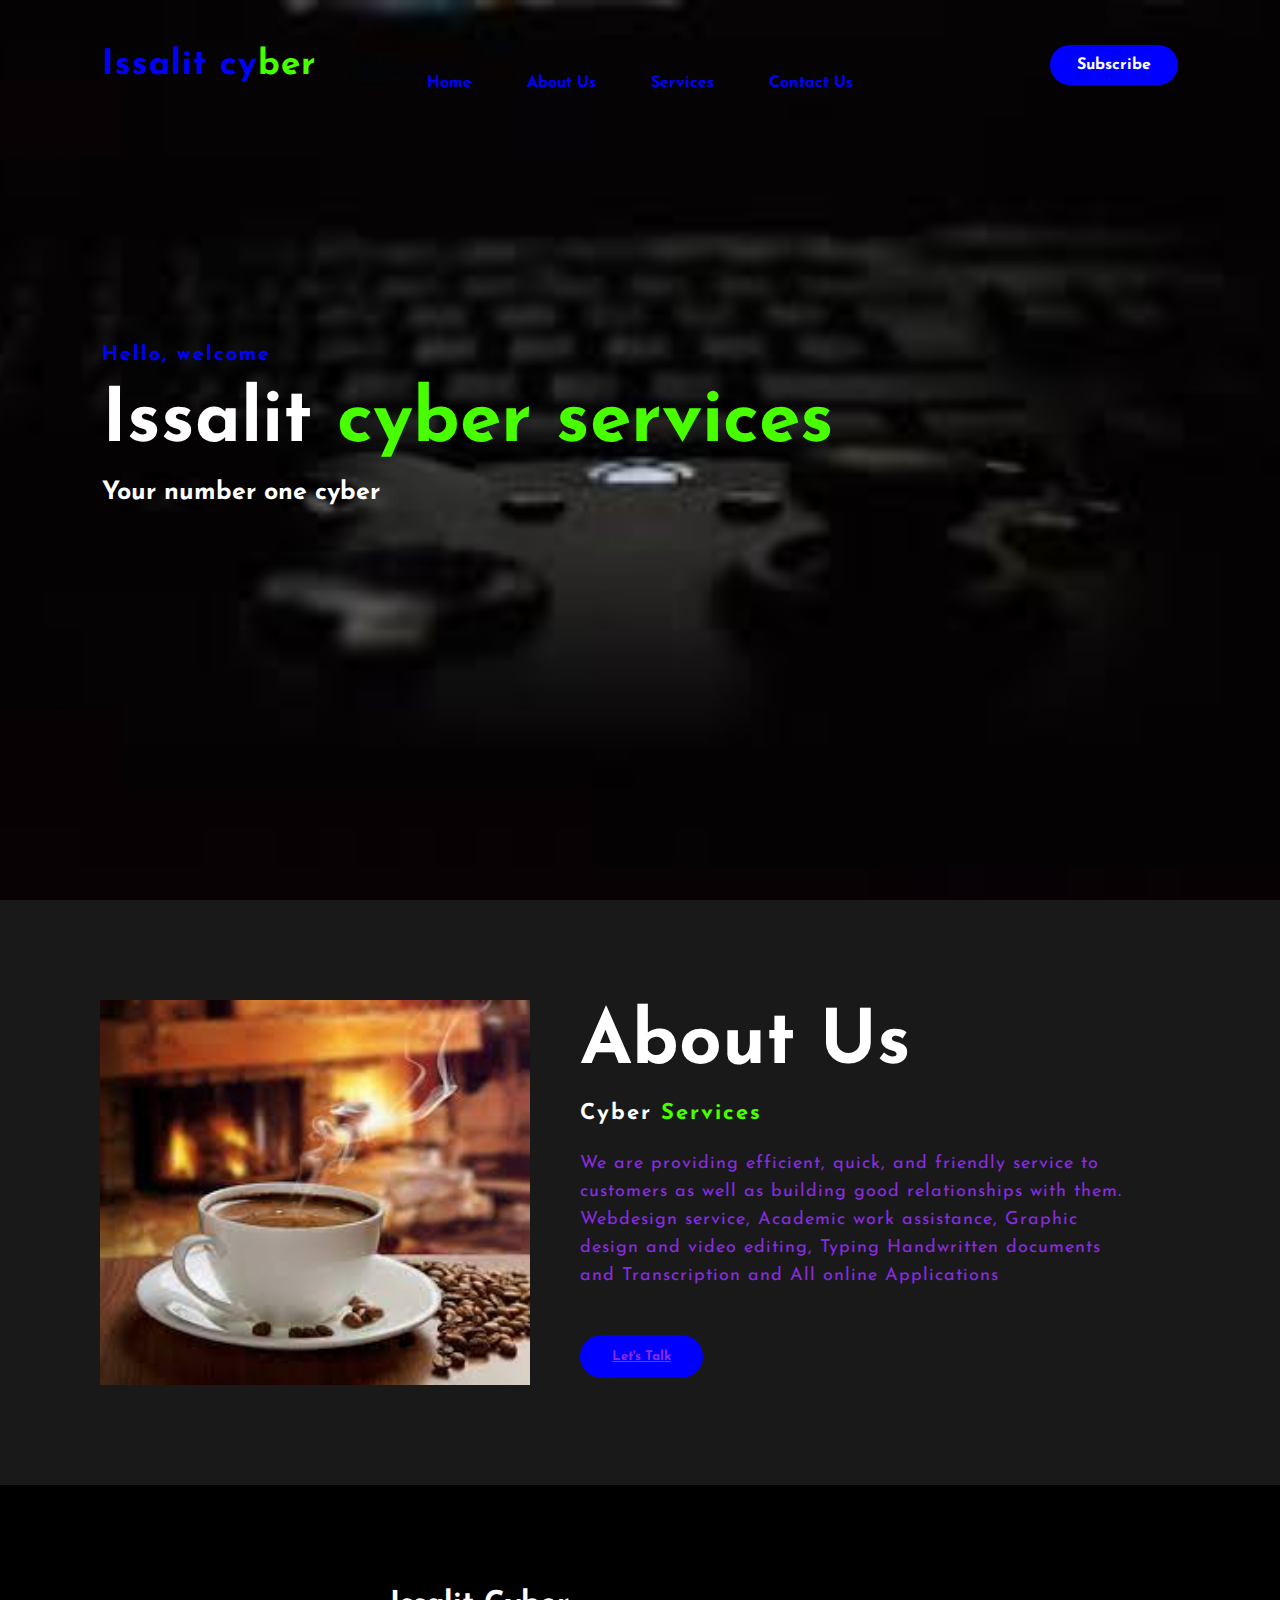
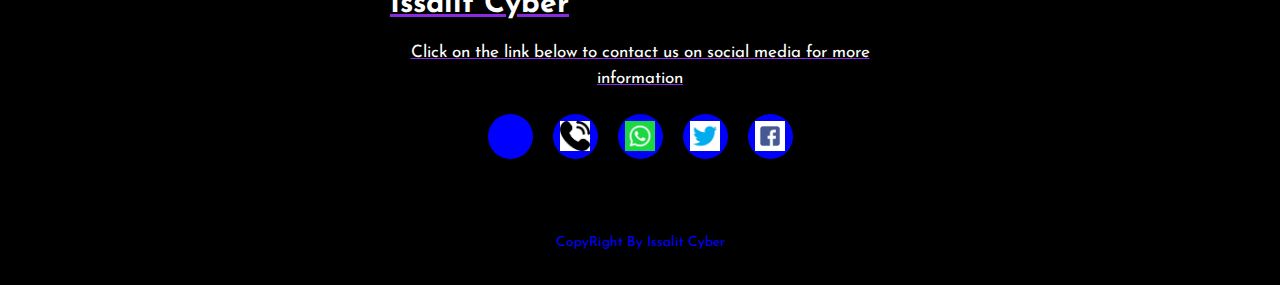
<file: index.html>
<!DOCTYPE html>
<html>
<head>
    
    <meta charset="UTF-8"/> 
    <meta http-equiv="X-UA-Compatible" content="IE=edge" />
    <meta name="viewport" content="width=device-width, initial-scale=1.0" />
    <title>issalit cyber</title>
    <link rel="stylesheet" type="text/css" href="style.css">

    <link rel="preconnect" href="https://fonts.gstatic.com"> 
    <link href="https://fonts.googleapis.com/css2?family=Josefin+Sans:ital,wght@0,100;0
    ,200;0,300;0,400;0,500;0,600;0,700;1,100;1,200;1,300;1,400;1,500;1,600;1,700&displa
    y=swap" rel="stylesheet">

    <link rel="stylesheet" href="https://cdnjs.cloudflare.com/ajax/libs/font-awesome/5.15.3/css/all.min.css" integrity="sha512-iBBXm8fW90+nuLcSKlbmrPcLa0OT 
    92x01BIsZ+ywDWZCyqsWgccV3gFoRBv0z+8dLJgyAHIhR35VZc2oM/gI1w==" crossorigin=" 
    anonymous" referrerpolicy="no-referrer"/>
</head>
<body>
    <!----------hero section start-->
    <div class="hero">
       <nav>
        <h2 class="logo">Issalit cy<span>ber</span></h2>
        <ul id="MenuItems">
            <li><a href="index.html">Home</a></li>
            <li><a href="aboutus.html">About Us</a></li>
            <li><a href="services.html">Services</a></li>
            
            <li><a href="contactus.html">Contact Us</a></li>
        </ul>
        <a href="#"><img src="menu.png"  class="menu-icon" onclick="menutoggle()">
        <a href="findus.html" class="btn">Subscribe</a>
       </nav> 
       <div class="content">
       <h4>Hello, welcome</h4>
       <h1> Issalit <span>cyber services</span></h1>
       <h3>Your number one cyber</h3>
       <div class="newslatter">
        
       </div>
    </div>
    </div>
    </div>
    
     <!----------hero section start-->
     <div class="hero">
       
     <!------About section start-->
     <section class="about">
         <div class="main">
             <img src="download.jfif">
             <div class="about-text">
                 <h2>About Us</h2>
                 <h5>Cyber <span>services</span></h5>
                 <p>We are providing efficient, quick, and friendly service to customers as well as building good relationships with them.
                     Webdesign service, Academic work assistance, Graphic design and video editing, Typing Handwritten documents and Transcription and All online Applications
                 </p>
                 <button type="button"> <a href="contactus.html" >Let's Talk</button>
             </div>
         </div>
     </section>

<!-----footer start-->
<div class="con-1">
<footer>
    <p>Issalit Cyber</p>
    <p> Click on the link below to contact us on social media for more information</p>
<div class="social">
    <a href="tel:+254746037593"><img src="call.png" width="30" height="30"></a>
    <a href="https://wa.link/840uar"><img src="whatsapp.png" width="30" height="30"></a>
    <a href="https://twitter.com/isaac80631893"><img src="twitter.png" width="30" height="30"></a>
    <a href="https://www.facebook.com/isaac.issalit"><img src="facebook.png" width="30" height="30"></a>
    
</div>
<p class="end">CopyRight By Issalit Cyber</p>
</footer>
</div>


<!--------------Js for toggle Menu------------->
<script>
    var MenuItems = document.getElementById("MenuItems");
    MenuItems.style.maxHeight = "0px";
    function menutoggle(){
        if(MenuItems.style.maxHeight == "0px")
        {
            MenuItems.style.maxHeight = "200px";
        }
        else
        {
            MenuItems.style.maxHeight = "0px";
        }
    }
</script>

</body>



</html>
</file>
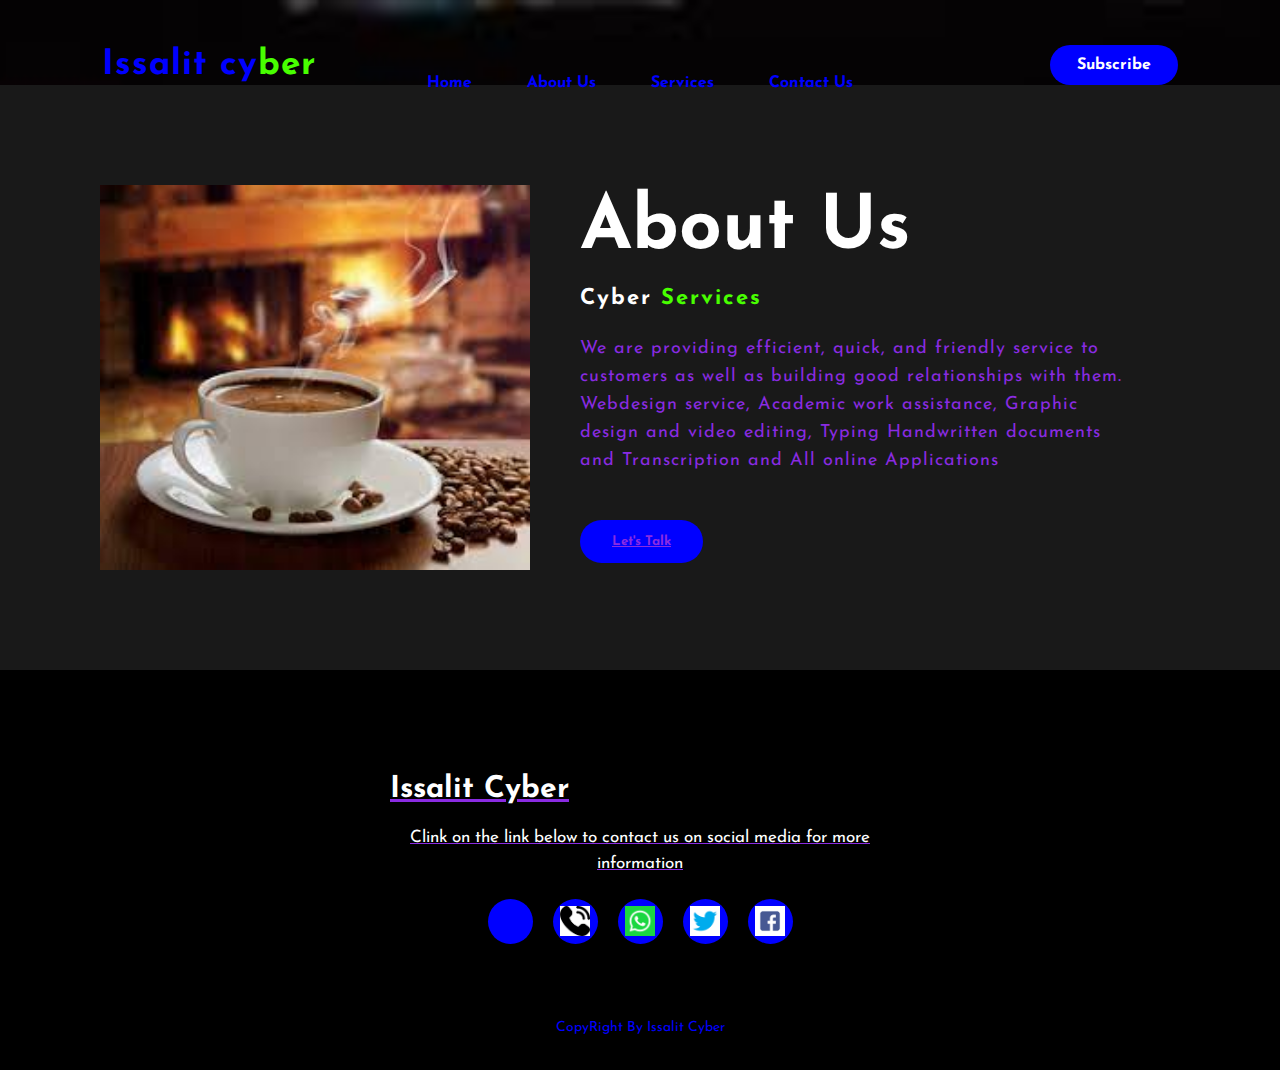
<file: aboutus.html>
<!DOCTYPE html>
<html>
<head>
<title>issalit cyber</title>
<link rel="stylesheet" type="text/css" href="style.css">

<link rel="preconnect" href="https://fonts.gstatic.com"> 
<link href="https://fonts.googleapis.com/css2?family=Josefin+Sans:ital,wght@0,100;0
,200;0,300;0,400;0,500;0,600;0,700;1,100;1,200;1,300;1,400;1,500;1,600;1,700&displa
y=swap" rel="stylesheet">

<link rel="stylesheet" href="https://cdnjs.cloudflare.com/ajax/libs/font-awesome/5.15.3/css/all.min.css" integrity="sha512-iBBXm8fW90+nuLcSKlbmrPcLa0OT 
92x01BIsZ+ywDWZCyqsWgccV3gFoRBv0z+8dLJgyAHIhR35VZc2oM/gI1w==" crossorigin=" 
anonymous" referrerpolicy="no-referrer"/>
</head>
<body>
    <!----------hero section start-->
    <div class="hero">
       <nav>
        <h2 class="logo">Issalit cy<span>ber</span></h2>
        <ul id="MenuItems">
            <li><a href="index.html">Home</a></li>
            <li><a href="aboutus.html">About Us</a></li>
            <li><a href="services.html">Services</a></li>
            
            <li><a href="contactus.html">Contact Us</a></li>
        </ul>
        <a href="#"><img src="menu.png"  class="menu-icon" onclick="menutoggle()">
        <a href="findus.html" class="btn">Subscribe</a>
       </nav> 
    <!------About section start-->
    <section class="about">
        <div class="main">
            <img src="download.jfif">
            <div class="about-text">
                <h2>About Us</h2>
                <h5>Cyber <span>services</span></h5>
                <p>We are providing efficient, quick, and friendly service to customers as well as building good relationships with them.
                    Webdesign service, Academic work assistance, Graphic design and video editing, Typing Handwritten documents and Transcription and All online Applications
                </p>
                <button type="button"> <a href="contactus.html" >Let's Talk</button>
            </div>
        </div>
    </section>

<!-----footer start-->
<div class="con-1">
<footer>
    <p>Issalit Cyber</p>
    <p> Clink on the link below to contact us on social media for more information</p>
<div class="social">
    <a href="tel:+254746037593" ><img src="call.png" width="30" height="30"></a>
    <a href="https://wa.link/840uar"><img src="whatsapp.png" width="30" height="30"></a>
    <a href="https://twitter.com/isaac80631893"><img src="twitter.png" width="30" height="30"></a>
    <a href="https://www.facebook.com/isaac.issalit"><img src="facebook.png" width="30" height="30"></a>
    
</div>
<p class="end">CopyRight By Issalit Cyber</p>
</footer>
</div>


<!--------------Js for toggle Menu------------->
<script>
    var MenuItems = document.getElementById("MenuItems");
    MenuItems.style.maxHeight = "0px";
    function menutoggle(){
        if(MenuItems.style.maxHeight == "0px")
        {
            MenuItems.style.maxHeight = "200px";
        }
        else
        {
            MenuItems.style.maxHeight = "0px";
        }
    }
</script>

</body>



</html>
</file>
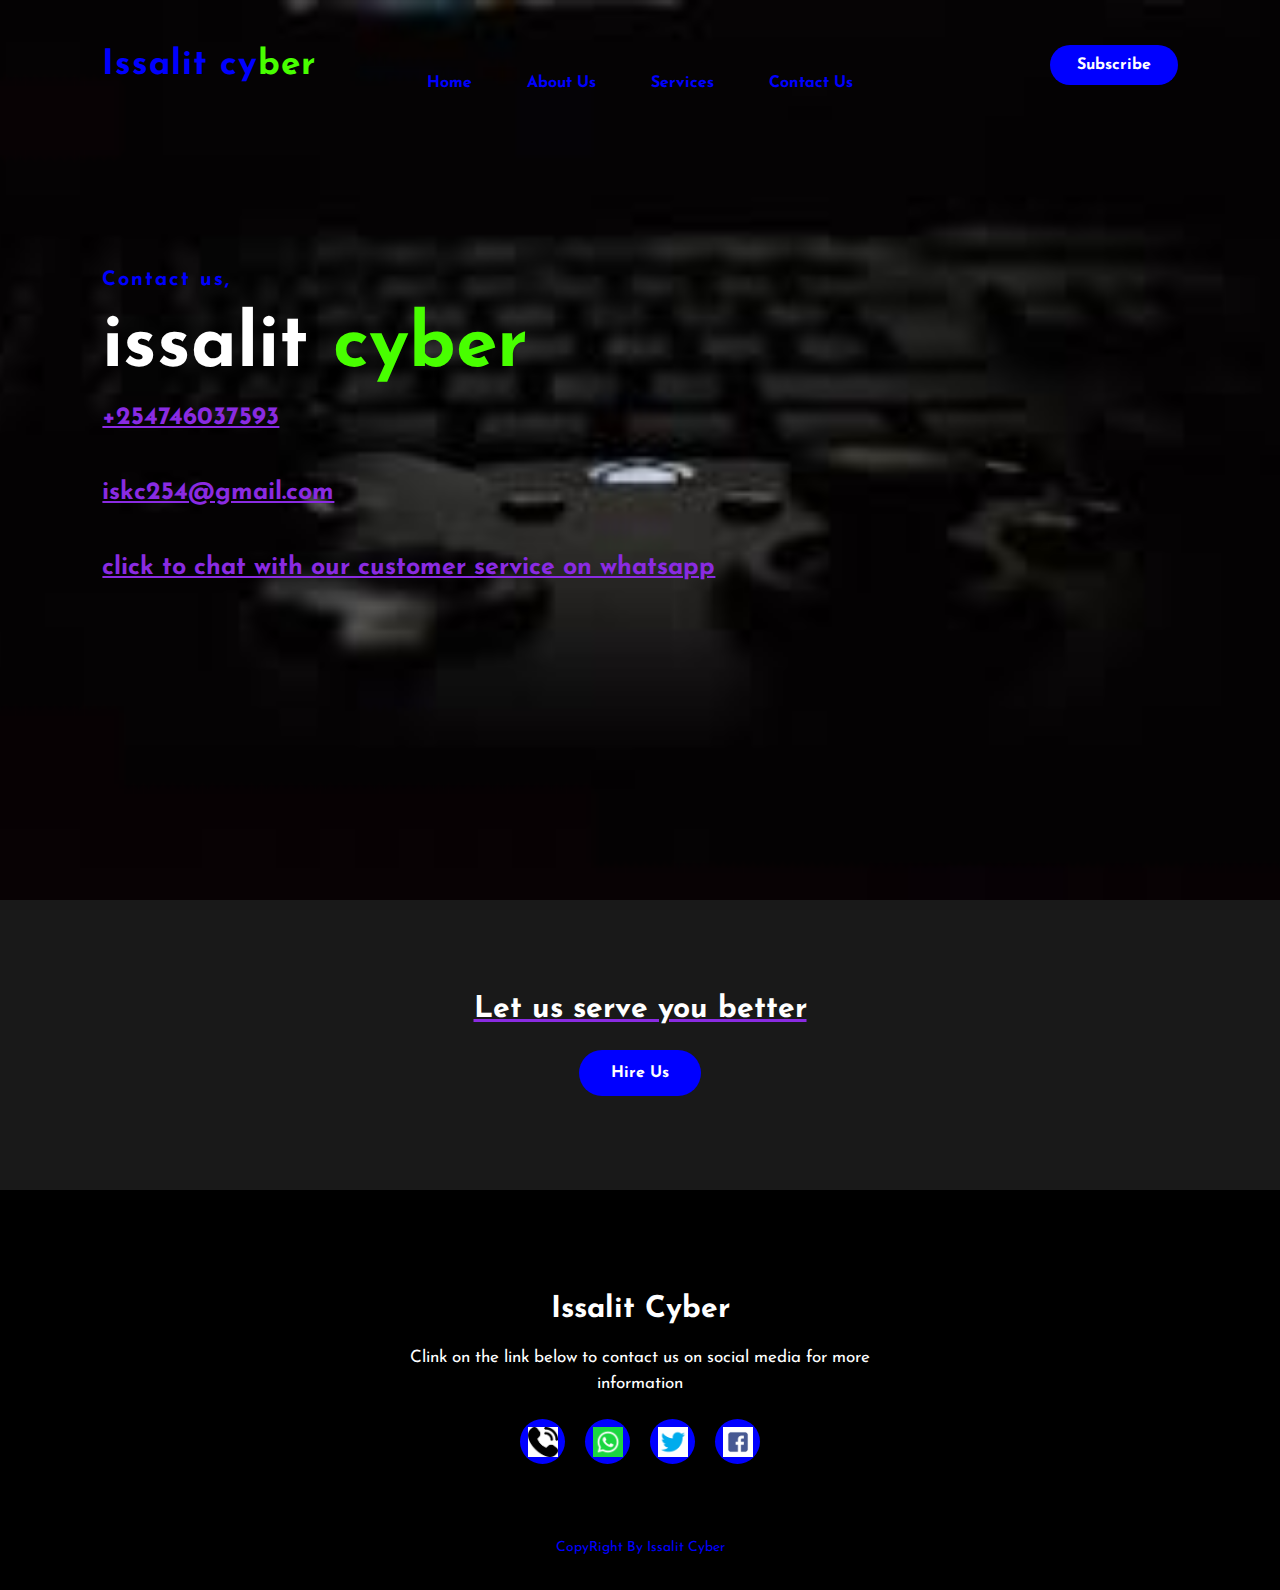
<file: contactus.html>
<!DOCTYPE html>
<html>
<head>
<title>Issalit cyber</title>
<link rel="stylesheet" type="text/css" href="style.css">

<link rel="preconnect" href="https://fonts.gstatic.com"> 
<link href="https://fonts.googleapis.com/css2?family=Josefin+Sans:ital,wght@0,100;0
,200;0,300;0,400;0,500;0,600;0,700;1,100;1,200;1,300;1,400;1,500;1,600;1,700&displa
y=swap" rel="stylesheet">

<link rel="stylesheet" href="https://cdnjs.cloudflare.com/ajax/libs/font-awesome/5.15.3/css/all.min.css" integrity="sha512-iBBXm8fW90+nuLcSKlbmrPcLa0OT 
92x01BIsZ+ywDWZCyqsWgccV3gFoRBv0z+8dLJgyAHIhR35VZc2oM/gI1w==" crossorigin=" 
anonymous" referrerpolicy="no-referrer"/>
</head>
<body>
    <!----------hero section start-->
    <div class="hero">
       <nav>
        <h2 class="logo">Issalit cy<span>ber</span></h2>
        <ul id="MenuItems">
            <li><a href="index.html">Home</a></li>
            <li><a href="aboutus.html">About Us</a></li>
            <li><a href="services.html">Services</a></li>
            <li><a href="contactus.html">Contact Us</a></li>
        </ul>
        <a href="#"><img src="menu.png"  class="menu-icon" onclick="menutoggle()">
        <a href="findus.html" class="btn">Subscribe</a>
    </nav>
       </div>
    </div>
    <div class="content">
     <h4>Contact us,</h4>
     <h1> issalit <span>cyber</span></h1>
     <h3> <a href="tel:+254746037593"> +254746037593
     </h3>
     <h3> <a href="mailto:iskc254@gmail.com"> iskc254@gmail.com
    </h3>
    <h3> <a href="https://wa.link/840uar"> click to chat with our customer service on whatsapp
    </h3>
     <div class="newslatter">
      
     </div>
  </div>
  </div>
  </div>
<!---contact us-->
<div class="contact-us">
<p>Let us serve you better</p>
<a class="button-two" href="#">Hire Us</a>
</div>
<!-----footer start-->
<footer>
    <p>Issalit Cyber</p>
    <p> Clink on the link below to contact us on social media for more information</p>
<div class="social">
    <a href="tel:+254746037593"><img src="call.png" width="30" height="30"></a>
    <a href="https://wa.link/840uar"><img src="whatsapp.png" width="30" height="30"></a>
    <a href="https://twitter.com/isaac80631893"><img src="twitter.png" width="30" height="30"></a>
    <a href="https://www.facebook.com/isaac.issalit"><img src="facebook.png" width="30" height="30"></a>
    
</div>
<p class="end">CopyRight By Issalit Cyber</p>
</footer>

<!--------------Js for toggle Menu------------->
<script>
    var MenuItems = document.getElementById("MenuItems");
    MenuItems.style.maxHeight = "0px";
    function menutoggle(){
        if(MenuItems.style.maxHeight == "0px")
        {
            MenuItems.style.maxHeight = "200px";
        }
        else
        {
            MenuItems.style.maxHeight = "0px";
        }
    }
</script>


</body>



</html>
</file>
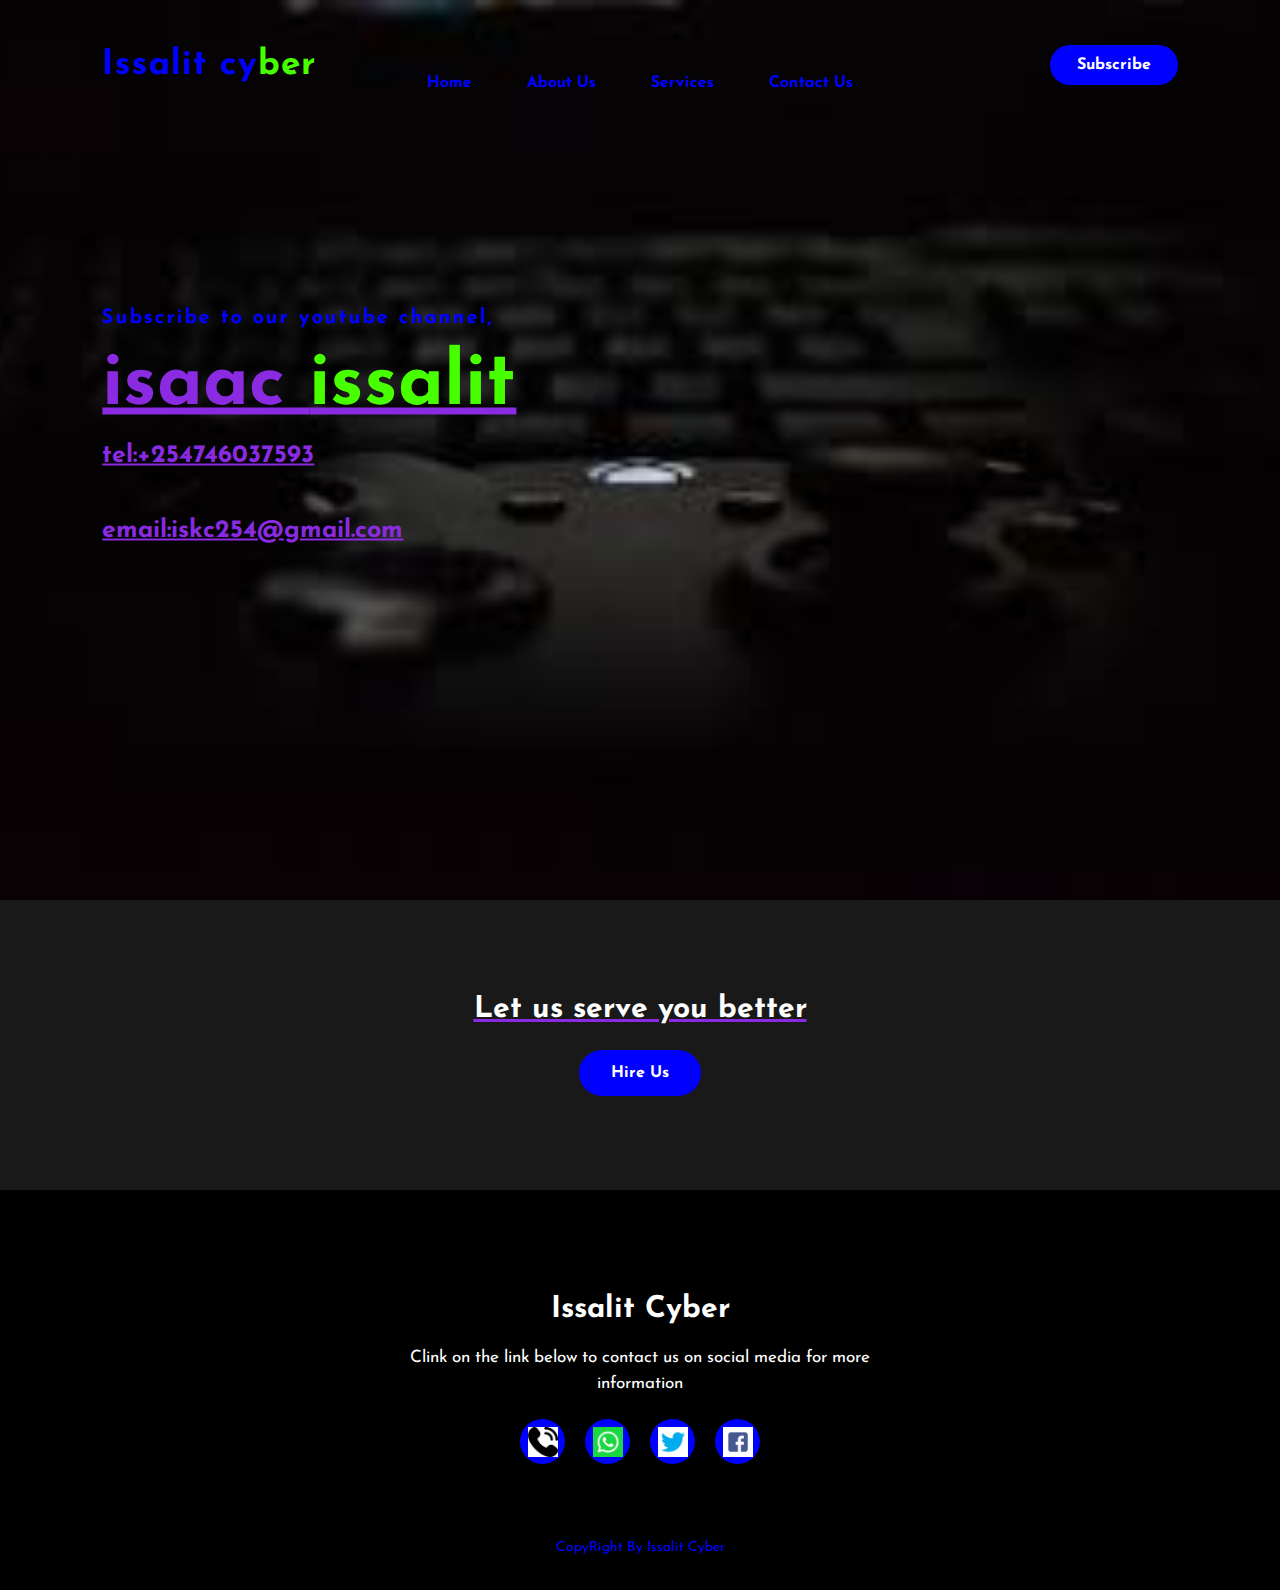
<file: findus.html>
<!DOCTYPE html>
<html>
<head>
<title>issalit cyber</title>
<link rel="stylesheet" type="text/css" href="style.css">

<link rel="preconnect" href="https://fonts.gstatic.com"> 
<link href="https://fonts.googleapis.com/css2?family=Josefin+Sans:ital,wght@0,100;0
,200;0,300;0,400;0,500;0,600;0,700;1,100;1,200;1,300;1,400;1,500;1,600;1,700&displa
y=swap" rel="stylesheet">

<link rel="stylesheet" href="https://cdnjs.cloudflare.com/ajax/libs/font-awesome/5.15.3/css/all.min.css" integrity="sha512-iBBXm8fW90+nuLcSKlbmrPcLa0OT 
92x01BIsZ+ywDWZCyqsWgccV3gFoRBv0z+8dLJgyAHIhR35VZc2oM/gI1w==" crossorigin=" 
anonymous" referrerpolicy="no-referrer"/>
</head>
<body>
    <!----------hero section start-->
    <div class="hero">
       <nav>
        <h2 class="logo">Issalit cy<span>ber</span></h2>
        <ul id="MenuItems">
            <li><a href="index.html">Home</a></li>
            <li><a href="aboutus.html">About Us</a></li>
            <li><a href="services.html">Services</a></li>
            <li><a href="contactus.html">Contact Us</a></li>
        </ul>
        <a href="#"><img src="menu.png"  class="menu-icon" onclick="menutoggle()">
        <a href="findus.html" class="btn">Subscribe</a>
    </nav>
       </div>
       <div class="content">
        <h4>  Subscribe to our youtube channel,</h4>
        <h1> <a href="https://youtu.be/XSl2hjGfVFo" > isaac <span>issalit</span></h1>
        <h3> <a href="tel:+254746037593" > tel:+254746037593 
        </h3>
        <h3> <a href="mailto:iskc254@gmail.com"> email:iskc254@gmail.com 
        </h3>
        <div class="newslatter">
         
        </div>
     </div>
     </div>
     </div>





<!---contact us-->
<div class="contact-us">
<p>Let us serve you better</p>
<a class="button-two" href="#">Hire Us</a>
</div>
<!-----footer start-->
<footer>
    <p>Issalit Cyber</p>
    <p> Clink on the link below to contact us on social media for more information</p>
<div class="social">
    <a href="tel:+254746037593"><img src="call.png" width="30" height="30"></a>
    <a href="https://wa.link/840uar"><img src="whatsapp.png" width="30" height="30"></a>
    <a href="https://twitter.com/isaac80631893"><img src="twitter.png" width="30" height="30"></a>
    <a href="https://www.facebook.com/isaac.issalit"><img src="facebook.png" width="30" height="30"></a>
    
</div>
<p class="end">CopyRight By Issalit Cyber</p>
</footer>

<!--------------Js for toggle Menu------------->
<script>
    var MenuItems = document.getElementById("MenuItems");
    MenuItems.style.maxHeight = "0px";
    function menutoggle(){
        if(MenuItems.style.maxHeight == "0px")
        {
            MenuItems.style.maxHeight = "200px";
        }
        else
        {
            MenuItems.style.maxHeight = "0px";
        }
    }
</script>


</body>



</html>
</file>
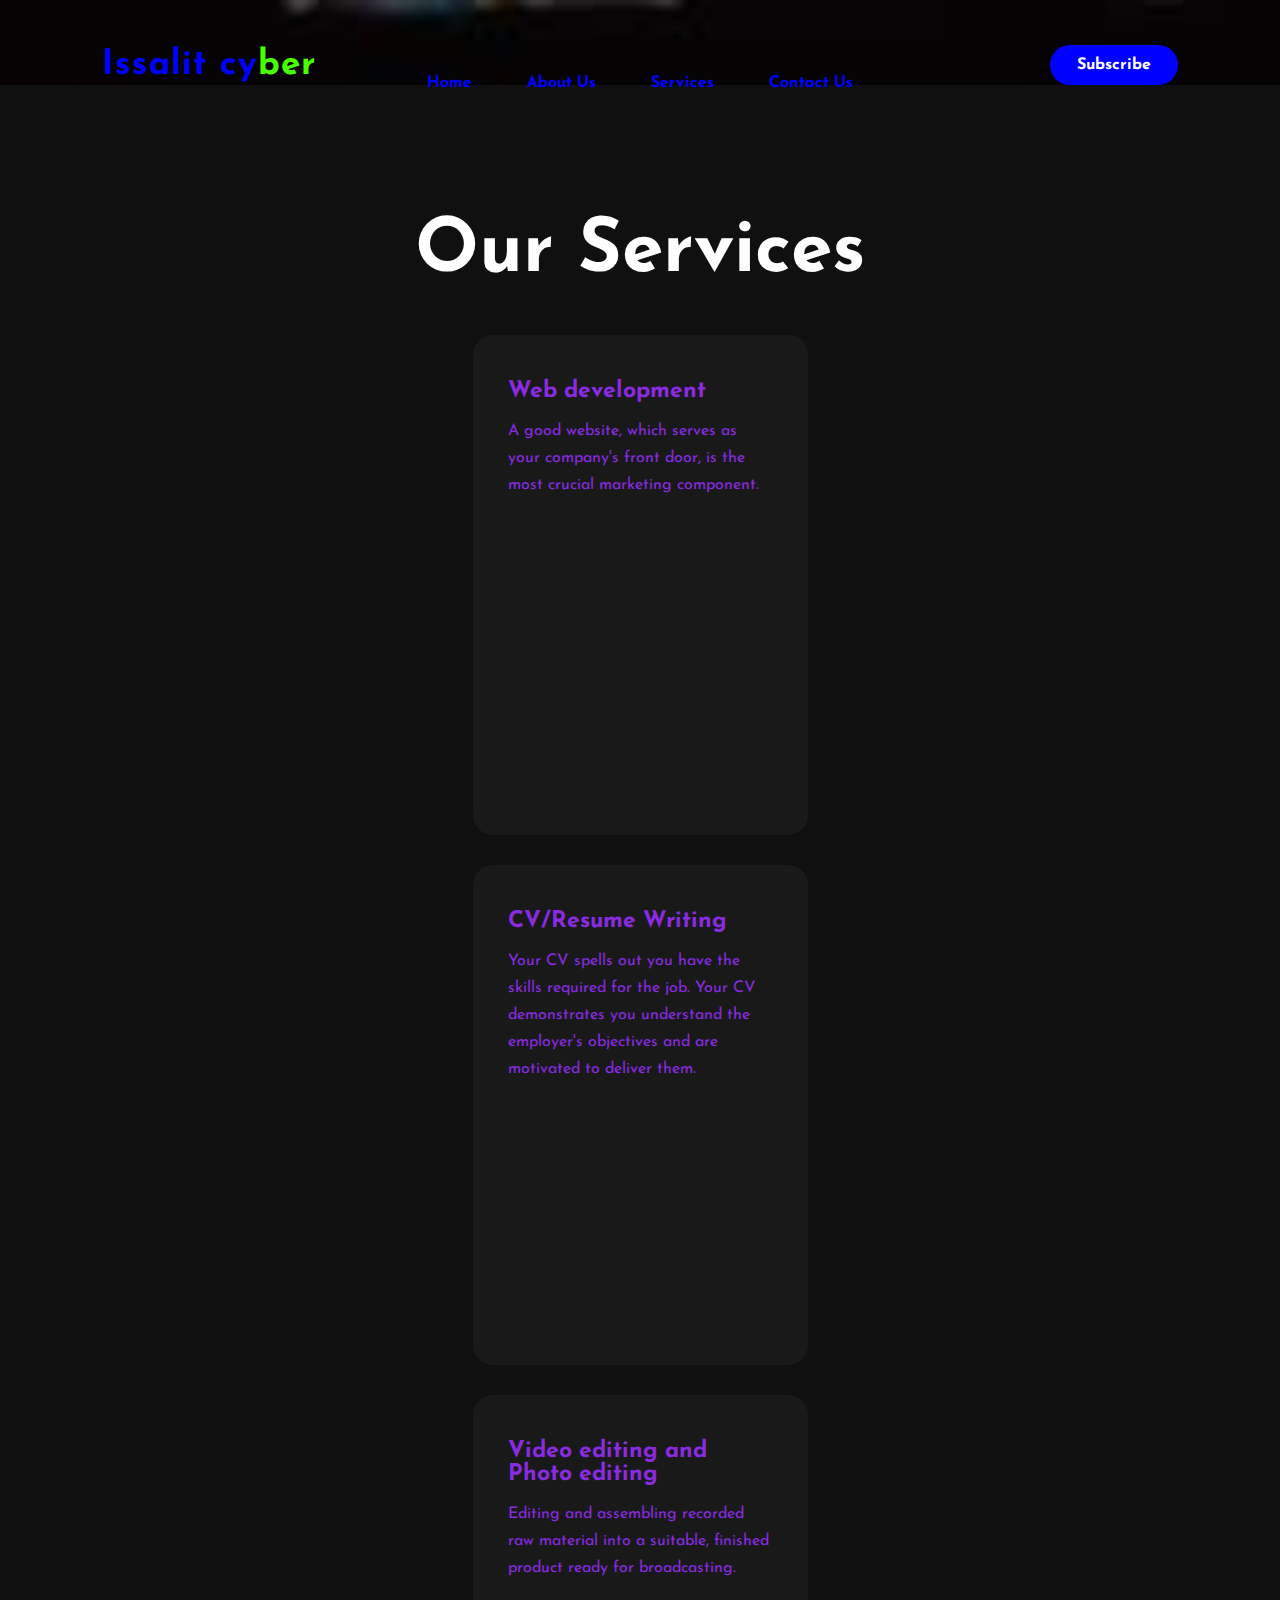
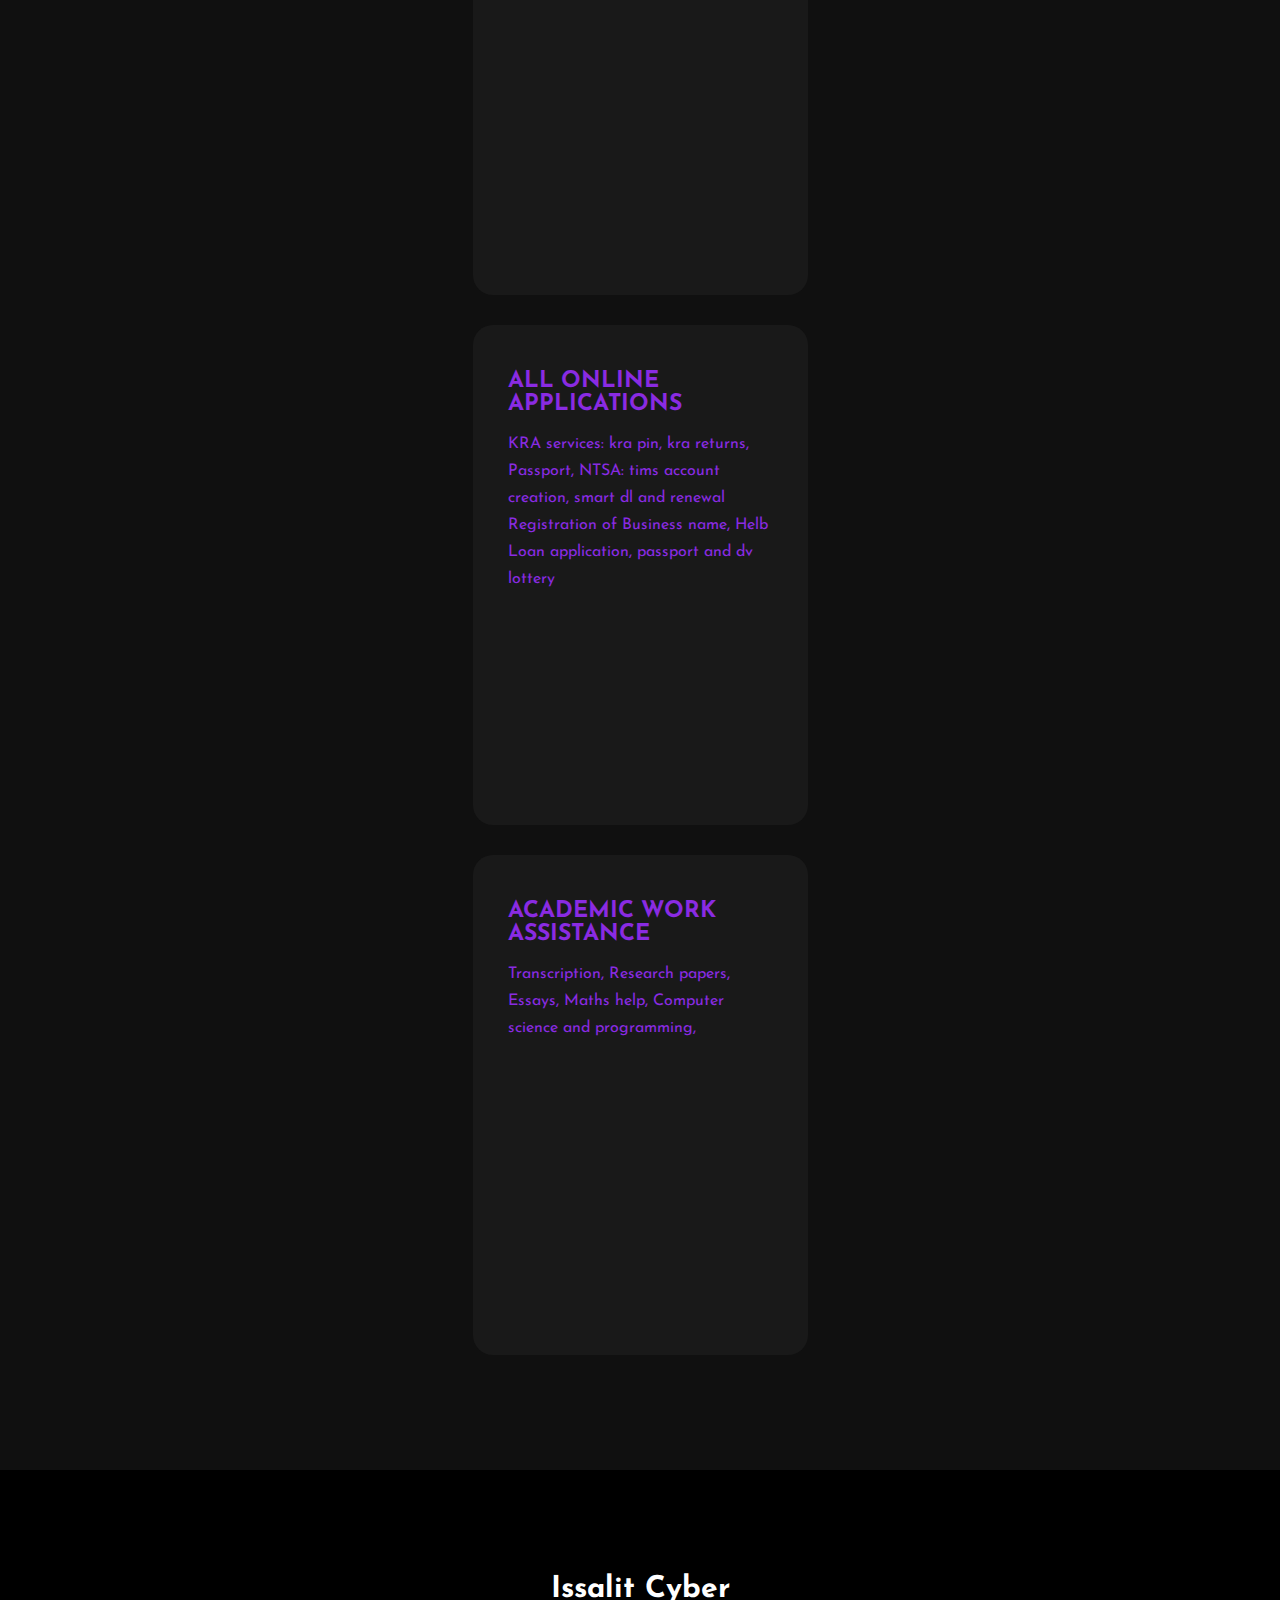
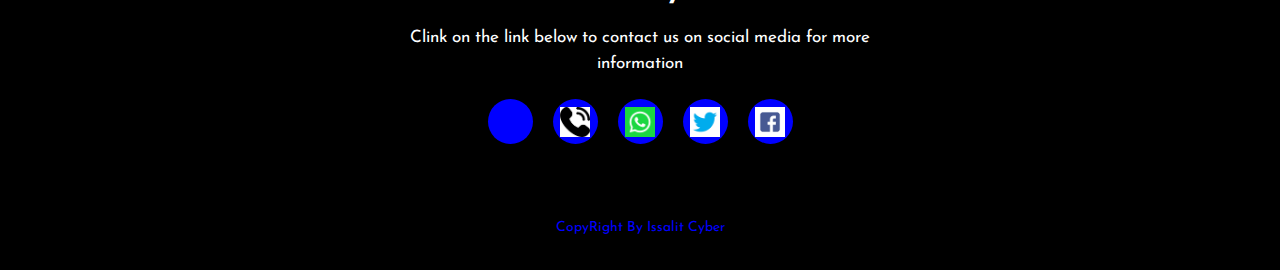
<file: services.html>
<!DOCTYPE html>
<html>
<head>
    
        <meta name="viewport" content="width=device-width, initial-scale=1" />
    
<title>issalit cyber</title>
<link rel="stylesheet" type="text/css" href="style.css">

<link rel="preconnect" href="https://fonts.gstatic.com"> 
<link href="https://fonts.googleapis.com/css2?family=Josefin+Sans:ital,wght@0,100;0
,200;0,300;0,400;0,500;0,600;0,700;1,100;1,200;1,300;1,400;1,500;1,600;1,700&displa
y=swap" rel="stylesheet">

<link rel="stylesheet" href="https://cdnjs.cloudflare.com/ajax/libs/font-awesome/5.15.3/css/all.min.css" integrity="sha512-iBBXm8fW90+nuLcSKlbmrPcLa0OT 
92x01BIsZ+ywDWZCyqsWgccV3gFoRBv0z+8dLJgyAHIhR35VZc2oM/gI1w==" crossorigin=" 
anonymous" referrerpolicy="no-referrer"/>
</head>
<body>
    
        <meta name="viewport" content="width=device-width, initial-scale=1" />
    
    <!----------hero section start-->
    <div class="hero">
       <nav>
        <h2 class="logo">Issalit cy<span>ber</span></h2>
        <ul id="MenuItems">
            <li><a href="index.html">Home</a></li>
            <li><a href="aboutus.html">About Us</a></li>
            <li><a href="services.html">Services</a></li>
            
            <li><a href="contactus.html">Contact Us</a></li>
        </ul>
        <a href="#"><img src="menu.png"  class="menu-icon" onclick="menutoggle()">
        <a href="findus.html" class="btn">Subscribe</a>
       </nav> 
       
    
<!----------service section start------->
<div class="service">
<div class="title">
     <h2>Our Services</h2>
</div>
<div class="box">
    <div class="card">
        <i class="fas fa-bars"></i>
        <h5> <a href="aboutus.html" style="text-decoration: none;">Web development</h5>
        <div class="pra">
            <p> A good website, which serves as your company's front door, is the most crucial marketing component.</p>
        <p style="text-align: center;">
        
        </p>
        </div>
    </div>
    <div class="card">
        <i class="fas fa-bars"></i>
        <h5><a href="aboutus.html" style="text-decoration: none;"> CV/Resume Writing</h5>
        <div class="pra">
            <p>Your CV spells out you have the skills required for the job. Your CV demonstrates you understand the employer's objectives and are motivated to deliver them. 

            </p>
        <p style="text-align: center;">
        
        </p>
        </div>
    </div>
    <div class="card">
        <i class="fas fa-bars"></i>
        <h5><a href="aboutus.html" style="text-decoration: none;"> Video editing and Photo editing</h5>
        <div class="pra">
            <p>Editing and assembling recorded raw material into a suitable, finished product ready for broadcasting.</p>
        
        </p>
        </div>
    </div>
    <div class="card">
        <i class="fa-solid fa-bars"></i>
        <h5> <a href="aboutus.html" style="text-decoration: none;"> ALL ONLINE APPLICATIONS</h5>
        <div class="pra">
            <p>KRA services: kra pin, kra returns,
                Passport,
                NTSA: tims account creation, smart dl and renewal
                Registration of Business name,
                Helb Loan application, passport and dv lottery
            </p>

        </p> 
        </div>
    </div>
    <div class="card">
        <i class="fa-solid fa-bars"></i>
        <h5> <a href="aboutus.html" style="text-decoration: none;"> ACADEMIC WORK ASSISTANCE</h5>
        <div class="pra">
            <p>Transcription,
                Research papers,
                Essays,
                Maths help,
                Computer science and programming,
            </p>

        </p> 
        </div>
    </div>
    
</div>
</div>

<!-----footer start-->
<div class="con-1">
<footer>
    <div class="cool">
    <p>Issalit Cyber</p>
    <p> Clink on the link below to contact us on social media for more information</p>
</div>
<div class="social">
    <a href="tel:+254746037593" style="text-decoration: none;"><img src="call.png" width="30" height="30"></a>
    <a href="https://wa.link/840uar"><img src="whatsapp.png" width="30" height="30"></a>
    <a href="https://twitter.com/isaac80631893"><img src="twitter.png" width="30" height="30"></a>
    <a href="https://www.facebook.com/isaac.issalit"><img src="facebook.png" width="30" height="30"></a>
    
</div>
<p class="end">CopyRight By Issalit Cyber</p>
</footer>
</div>

<!--------------Js for toggle Menu------------->
<script>
    var MenuItems = document.getElementById("MenuItems");
    MenuItems.style.maxHeight = "0px";
    function menutoggle(){
        if(MenuItems.style.maxHeight == "0px")
        {
            MenuItems.style.maxHeight = "200px";
        }
        else
        {
            MenuItems.style.maxHeight = "0px";
        }
    }
</script>

</body>



</html>
</file>
<file: style.css>
*{
    padding: 0;
    margin: 0;
    color: blueviolet;
    font-family: 'Josefin Sans' , sans-serif;
    box-sizing: border-box;
}
.hero {
    height: 100vh;
    width: 100%;
    background-image: url(background.jpg);
    background-size: cover;
     background-position: center;
}
nav{
    display: flex;
    align-items: center;
    justify-content: space-between;
    padding-top: 45px;
    padding-left: 8%;
    padding-right: 8%;

}
.logo{
    color: blue;
    font-size: 35px;
    letter-spacing: 1px;
    cursor: pointer;
}
span{
    color: rgb(72, 255, 0) ;
}
nav ul li{
    list-style-type: none;
    display: inline-block;
    padding: 10px 25px;
}
nav ul li a{
    color: blue;
    text-decoration: none;
    font-weight: bold;
    text-transform: capitalize;
}
nav ul li a:hover{
    color: white;
    transition: .4s;
}
.btn{
    background-color: blue;
    color: white;
    text-decoration: none;
    border: 2px solid transparent;
    font-weight: bold;
    padding: 10px 25px;
    border-radius: 100px;
    transition: transform .4s;
}
.btn:hover{
    transform: scale(1.2);
}
.content{
    position: absolute;
    top: 50%;
    left: 8%;
    transform: translateY(-50%);
}
h1{
    color: white;
    margin: 20px 0px 20px;
    font-size: 75px;
}
h3{
    color: white;
    font-size: 25px;
    margin-bottom: 50px;
}
h4{
    color: blue;
    letter-spacing: 2px;
    font-size: 20px ;
}
.newslatter form{
    width: 380px;
    max-width: 100%;
    position: relative;
}
.newslatter form input:first-child{
    display: inline-block;
    width: 100%;
    padding: 14px 130px 14px 15px;
    border: 2px solid blue;
    outline: none;
    border-radius: 30px;
}
.newslatter form input:last-child{
    position: absolute;
    display: inline-block;
    outline: none;
    border: none;
    padding: 10px 30px;
    border-radius: 30px;
    background-color: blue;
    color: white;
    box-shadow: 0px 0px 5px purple, 0px 0px 15px white;
    top: 6px;
    right: 6px;
}
.about{
    width: 100%;
    padding: 100px 0px;
    background-color: #191919;
}
.about img{
    height: auto;
    width: 430px;
}
.about-text{
    width: 550px;
}
.main{
    width: 1130px;
    max-width: 95%;
     margin: 0 auto;
     display: flex;
     align-items: center;
     justify-content: space-around;
}
.about-text h2{
    color: white;
    font-size: 75px;
    text-transform: capitalize;
    margin-bottom: 20px;
}
.about-text h5{
    color: white;
    letter-spacing: 2px;
    font-size: 22px;
    margin-bottom: 25px;
    text-transform: capitalize;
}
.about-text p{
    letter-spacing: 1px;
    line-height: 28px;
    font-size: 18px;
    margin-bottom: 45px;
}
button{
    background-color: blue;
    color: white;
    text-decoration: none;
    border: 2px solid transparent;
    font-weight: bold;
    padding: 13px 30px;
    border-radius: 30px;
    transition: .4s;
}
button:hover{
    background-color: transparent;
    border: 2px solid blue;
    cursor: pointer;
}
.service{
    background: #101010;
    width: 100%;
    padding: 100px 0px;
}
.title h2{
    color: white;
    font-size: 75px;
    width: 1130px;
    margin: 30px auto;
    text-align: center;
}
.box{
    display: flex;
    flex-direction: column;
    justify-content: center;
    align-items: center;
    min-height: 400px;

}
.card{
    height: 500px;
    width: 335px;
    padding: 20px 35px;
    background: #191919;
    border-radius: 20px;
    margin: 15px;
    position: relative;
    overflow: hidden;
    text-align: match-parent;
    transition: transform .4s;
}


.card:hover{
    transform: scale(1.3);
    background-color: transparent;
    cursor: pointer;
}
.card i{
    font-size: 50px;
    display: block;
    text-align: center;
    margin: 25px 0px;
    color: rgb(72, 255, 0);
}
h5{
    color: white;
    font-size: 23px;
    margin-bottom: 15px;
}
.pra p{
    font-size: 16px;
    line-height: 27px;
    margin-bottom: 25px;
}
.contact-us{
    width:100%;
    height:290px;
    background: #191919;
    display:flex;
    align-items: center;
    flex-direction: column;
    justify-content: center;
     
}
.contact-us p{
    color: white;
    font-size: 30px;
    font-weight: bold;
    margin-bottom: 25px;
}
.contact-us .button-two{
    background-color: blue;
    color: white;
    text-decoration: none;
    border: 2px solid transparent;
    font-weight: bold;
    padding: 13px 30px;
    border-radius: 30px;
    transition: .4s;
}
.contact-us .button-two:hover{
    background-color: transparent;
    border: 2px solid blue;
    cursor: pointer;

}
footer{
    position: relative;
    width: 100%;
    height: 400px;
    background: black;
    display: flex;
    flex-direction: column;
    align-items: center;
    justify-content: center ;
}
footer p:nth-child(1){
    font-size: 30px;
    color: white;
    margin-bottom: 20px;
    font-weight: bold;
}
footer p:nth-child(2){
    color: white;
    font-size: 17px;
    width: 500px;
    text-align: center;
    line-height: 26px;
}
.social{
    display: flex;  
}
.cool{
    display: flex;
    flex-direction: column;
    flex-wrap: wrap;
    justify-content: center;
    align-items: center
}
.social a{
    width: 45px;
    height: 45px;
    display: flex;
    align-items: center;
    justify-content: center;
    background: blue;
    border-radius: 50%;
    margin: 22px 10px;
    color: white;
    text-decoration: none;
    font-size: 20px;

}
.social a:hover{
    transform: scale(1.3);
    transition: .3s;
}
.end{
    position: absolute;
    color: blue;
    bottom: 35px;
    font-size: 14px;
}
.menu-icon{
    width: 38px;
    margin-left: 20px;
    display: none;
}

/*----------media query for menu-----------*/
@media only screen and (max-width: 800px){
    nav ul{
        position: absolute;
        top: 70px;
        left: 0px;
        background: #333;
        width: 100%;
        overflow: hidden;
        transition: max-height 0.5s;
    }
    nav ul li{
        display: block;
        margin-top: 10px;
        margin-bottom: 10px;
    }
    nav ul li a{
        color: #fff;
    }
    .menu-icon{
        display: block;
        cursor: pointer;
    }
}
@media only screen and (max-width: 800px)
</file>
